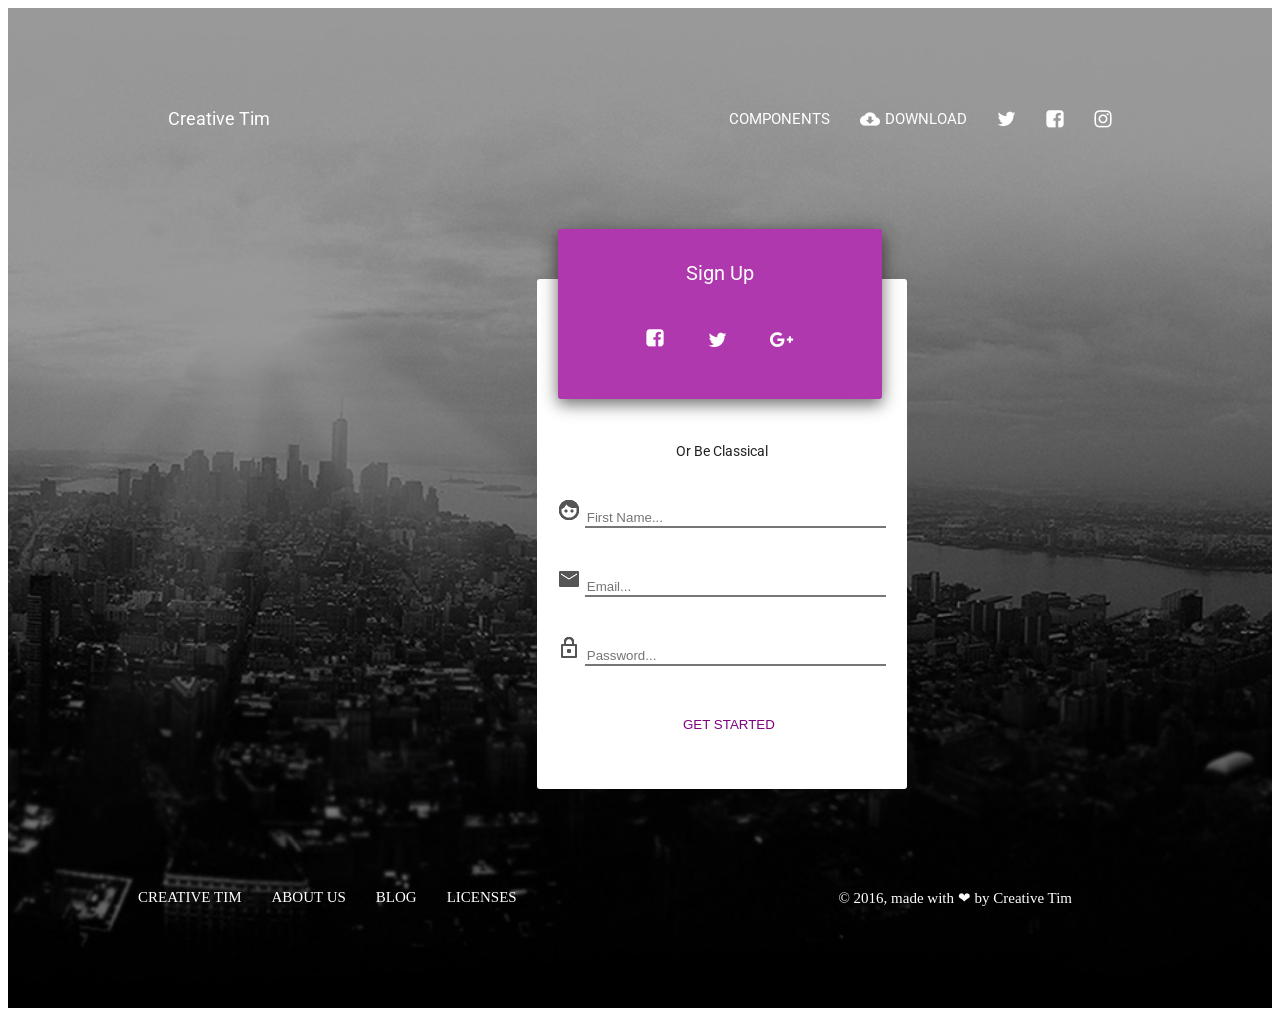
<file: index.html>
<!DOCTYPE html>
<html>
    <head>
        <title> desktop </title>
        <meta charset="Utf-8">
        <link rel="stylesheet" href="./desktop.css">
        <link href="https://fonts.googleapis.com/css?family=Roboto:400,500&display=swap" rel="stylesheet">        
    </head>
<body>
    <header class="desktop">
        <div class="desktop-logo">
            <div class="leftside">Creative Tim</div>
            <div class="rightside">
                <a class="componenets" href="Componenets">COMPONENTS</a>
                <img class="down" src="pic/down.png">
                <a class="download" href="download">DOWNLOAD</a>
                <img class="twit" src="pic/twit.png">
                <img class="fac" src="pic/fac.png">
                <img class="inst"src="pic/inst.png">
            </div>
        </div>
        <div class="desktop-sign">
            <h1 class="signature">Sign Up</h1>
            <img class="fac2" src="pic/fac.png">
            <img class="twit2" src="pic/twit.png">
            <img class="G-white" src="pic/Gwhite.png">
        </div>
        <div class="fill-gaps">            
            <div class="fill-gaps-head">Or Be Classical</div>
                <img class="face" src="pic/face.png">
                <input class="First-Name" type="text" placeholder="First Name..."><br>
                <img class="mail" src="pic/mail.png">
                <input class="Email" type="text" placeholder="Email..."><br>
                <img class="lock" src="pic/lock.png">
                <input class="Lock" type="text" placeholder="Password...">
                <button class="start">GET STARTED</button>            
        </div>
    <footer class="bottom">
        <div class="bottom-words">
            <div class="words">CREATIVE TIM</div>
            <div class="words">ABOUT US</div>
            <div class="words">BLOG</div>
            <div class="words">LICENSES</div>
        </div>
        <div class="corp">&#169; 2016, made with &#10084; by Creative Tim</div>
    </footer> 
    </header>
</body>
</html>
</file>
<file: desktop.css>
.desktop{
    background: url(./pic/BG.jpg) no-repeat center / cover;
    height: 900px;
    color: white;
    padding-top: 100px;
    padding-left: 100px;
    padding-right: 100px;
    font-size: 15px;
     
    
}
.desktop-logo{
    display: flex;
    justify-content: space-between;
    
}
.leftside{
    font-size: 18px;
    margin-left: 60px;
    font-family: Roboto;
    font-style: normal;
    font-weight: normal;
}
.rightside{
    margin: 0 60px;
    text-decoration: none;
    display: flex;
    align-items: center;
    font-family: Roboto;
    font-style: normal;
    font-weight: normal;
}
.componenets{
    text-decoration: none;
    color: white;
}
.down{
    margin-left: 30px;
}
.download{
    text-decoration: none;
    color: white;
    margin-left: 5px;
}
.twit{
    margin-left: 30px;
}
.fac{
    margin-left: 30px;
}
.inst{
    margin-left: 30px;
}
.desktop-sign{
    margin-top:100px;
    margin-left: 450px;
    padding-top: 20px;
    width: 324px;
    height: 150px;
    background-color:rgb(175, 56, 175);
    text-align: center;
    box-shadow: 0px 4px 25px rgba(0, 0, 0, 0.12), 0px 5px 15px rgba(0, 0, 0, 0.5);
    border-radius: 3px;
    margin-bottom: -270px;
    position: absolute;      
}
.signature{
    font-family: Roboto;
    font-style: normal;
    font-weight: normal;
    font-size: 20px;
    line-height: 23px;
    padding-bottom: 30px;    
}
.fac2{    
    padding: 0 20px;
}
.twit2{
    padding: 0 20px;
}
.G-white{
    padding: 0 20px;
}
.fill-gaps{    
    margin-top: 150px;
    width: 330px;
    height: 470px;
    background-color: white;
    margin-left: 429px;
    border-radius: 3px;
    padding: 20px;
           
}
.fill-gaps-head{
    font-family: Roboto;
    font-style: normal;
    font-weight: normal;
    font-size: 14px;
    line-height: 16px;
    color: rgba(0, 0, 0, 0.87);
    padding-top: 144px;
    text-align: center;
}
.First-Name{
    margin-top: 50px;
    width: 90%;
    border-top:none;
    border-right:none;
    border-left:none;
    
}
/* ::placeholder{
    margin-top: 100px;
} */
.Email{
    margin-top: 50px;
    width: 90%;
    border-top:none;
    border-right:none;
    border-left:none;
}
.Lock{
    margin-top: 50px;
    width: 90%;
    border-top:none;
    border-right:none;
    border-left:none;
}
.start{
    border: none;
    color: purple;
    background-color: white;
    margin-top: 50px;
    margin-left: 120px;
    cursor: pointer;
}
.bottom{
    margin-top: 100px;
    display: flex;
    justify-content: space-between;
}
.bottom-words{
    display: flex;
    justify-content: start;
}
.words{
    padding-left: 30px;
}
.corp{
    padding-right: 100px;
}
</file>
